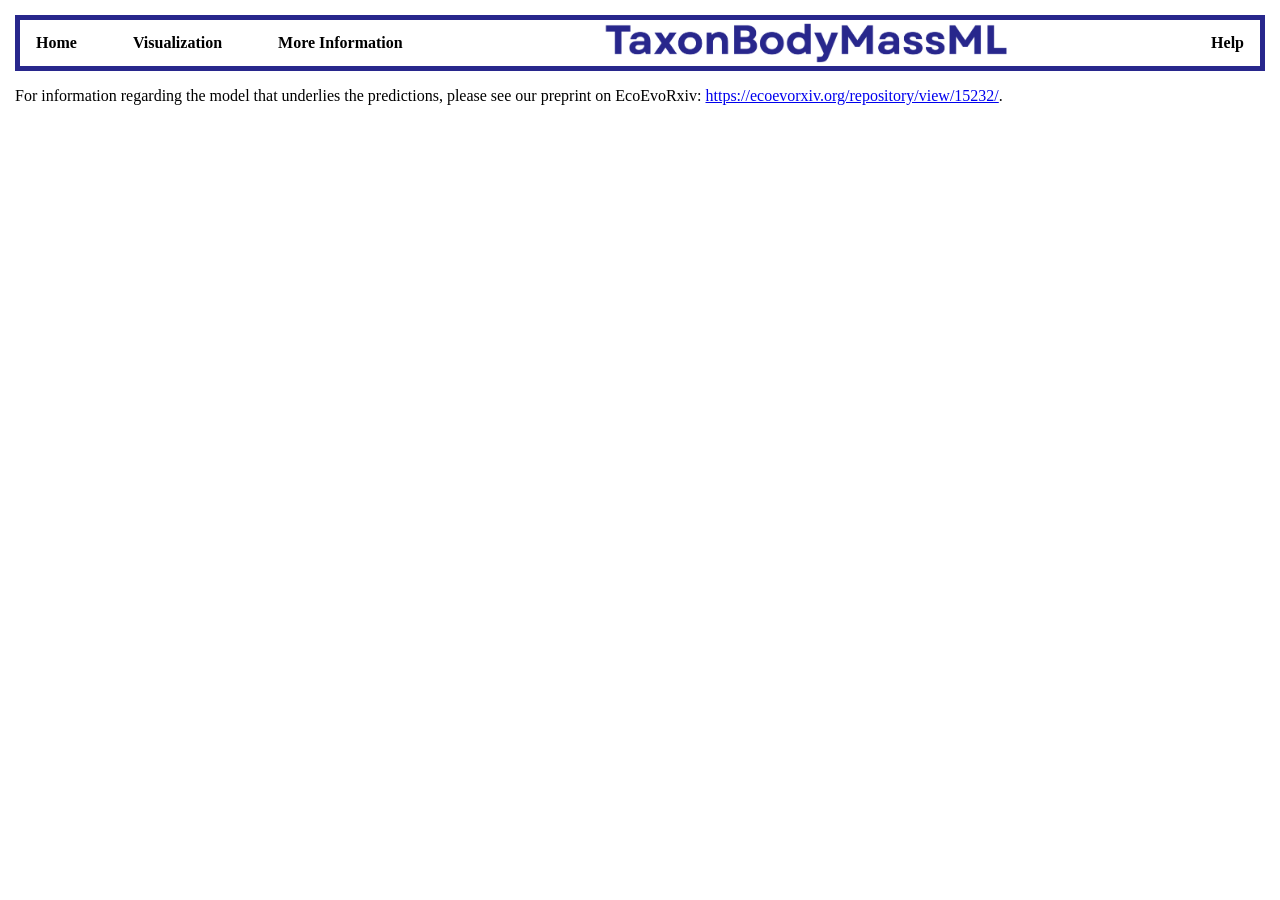
<file: web_dev/alg.html>
<!doctype html>
<html>
  <head>
    <title>TaxonBodyMassML Algorithm</title>
    <link rel="stylesheet" href="info_pages.css?v=2" />
  </head>
  <body>
    <!-- jscpd:ignore-start -->
    <ul class="nav-bar">
      <li><a href="./index.html">Home</a></li>
      <li><a href="./data_visualization.html">Visualization</a></li>

      <li class="dropdown">
        <a href="#">More Information</a>
        <ul class="dropdown-content">
	  <li><a href="./project.html">The TaxonBodyMassML Project</a></li>
          <li><a href="./alg.html">The Algorithm</a></li>
          <li><a href="./citations.html">Resources</a></li>
          <li><a href="./download.html">R &amp; Python Packages</a></li>
        </ul>
      </li>

      <li id = "nav-text-spot"> <img id = "nav-text" src="navText.png"></img></li>

      <li class ="on-right"><a href="./help_page.html">Help</a></li>
     </ul>
    <!-- jscpd:ignore-end -->

    <!-- eventually this will become a page dedicated to describing the predictive algorithm we created this term -->
    <p>For information regarding the model that underlies the predictions, please see our preprint on EcoEvoRxiv: <a href="https://ecoevorxiv.org/repository/view/15232/">https://ecoevorxiv.org/repository/view/15232/</a>.</p>
  </body>
</html>
</file>
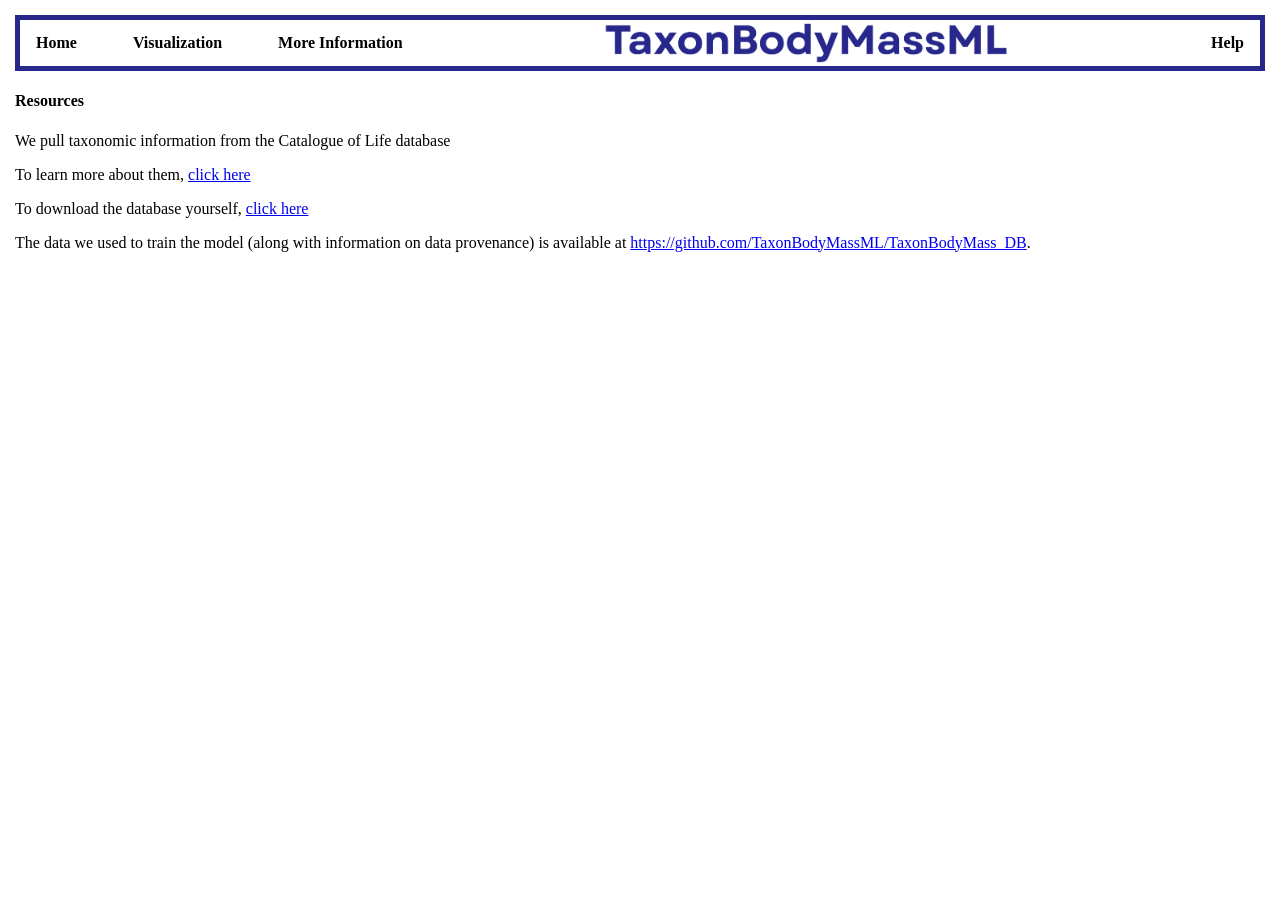
<file: web_dev/citations.html>
<!doctype html>
<html>
  <head>
    <title>TaxonBodyMassML Citations</title>
    <link rel="stylesheet" href="info_pages.css?v=2" />
  </head>
  <body>
    <!-- jscpd:ignore-start -->
    <ul class="nav-bar">
      <li><a href="./index.html">Home</a></li>
      <li><a href="./data_visualization.html">Visualization</a></li>

      <li class="dropdown">
        <a href="#">More Information</a>
        <ul class="dropdown-content">
	  <li><a href="./project.html">The TaxonBodyMassML Project</a></li>
          <li><a href="./alg.html">The Algorithm</a></li>
          <li><a href="./citations.html">Resources</a></li>
          <li><a href="./download.html">R &amp; Python Packages</a></li>
        </ul>
      </li>

	<li id = "nav-text-spot"> <img id = "nav-text" src="navText.png"></img></li>

      <li class="on-right"><a href="./help_page.html">Help</a></li>
     </ul>
    <!-- jscpd:ignore-end -->

    <!-- informal citations will be on this page -->

    <h4> Resources</h4>
    <p> We pull taxonomic information from the Catalogue of Life database</p>
    <p> To learn more about them, <a href = "https://www.catalogueoflife.org/about/catalogueoflife.html"> click here</a></p>
    <p> To download the database yourself, <a href = "https://www.catalogueoflife.org/data/download"> click here</a> </p>

    <p>The data we used to train the model (along with information on data provenance) is available at <a href="https://github.com/TaxonBodyMassML/TaxonBodyMass_DB">https://github.com/TaxonBodyMassML/TaxonBodyMass_DB</a>.</p>


  </body>
</html>
</file>
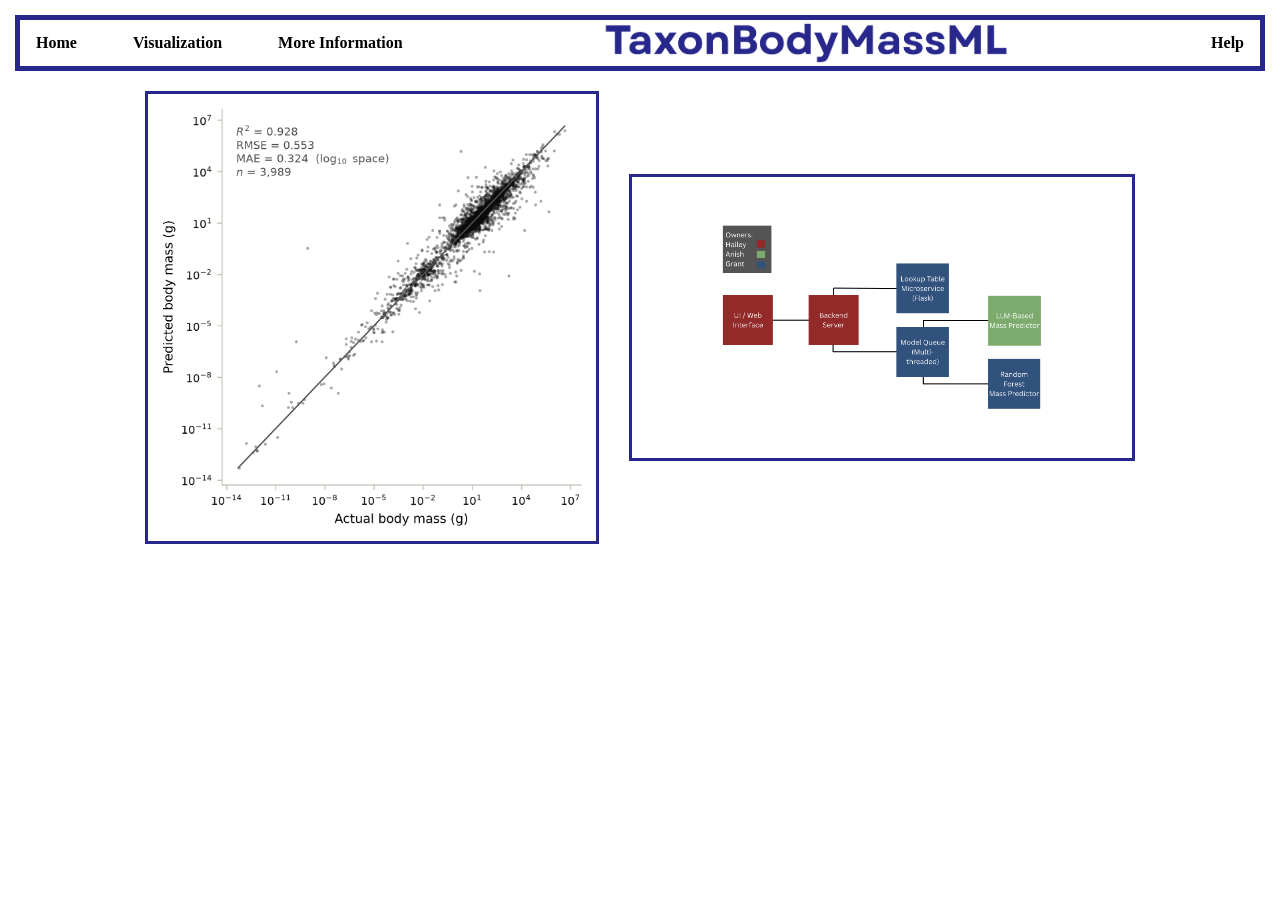
<file: web_dev/data_visualization.html>
<!doctype html>
<html>
  <head>
    <title>TaxonBodyMassML Data Vis</title>
    <link rel="stylesheet" href="info_pages.css?v=2" />
  </head>
  <style>
    .image-container {
	margin-top: 20px;
  	display: flex;
  	justify-content: center;
 	gap: 30px;
  	flex-wrap: wrap;
	align-items: center;
    }

    .graph {
  	width: 35%;
  	height: auto;
	padding: 5px;
	border: 3px solid #28278c;
    }

    .diagram {
  	width: 40%;
  	height: auto;
  	border: 3px solid #28278c;
    }
    
    body {
      text-align: center;
    }

  </style>
  <body>
    <!-- jscpd:ignore-start -->
    <ul class="nav-bar">
      <li><a href="./index.html">Home</a></li>
      <li><a href="./data_visualization.html">Visualization</a></li>

      <li class="dropdown">
        <a href="#">More Information</a>
        <ul class="dropdown-content">
	  <li><a href="./project.html">The TaxonBodyMassML Project</a></li>
          <li><a href="./alg.html">The Algorithm</a></li>
          <li><a href="./citations.html">Resources</a></li>
          <li><a href="./download.html">R &amp; Python Packages</a></li>
        </ul>
      </li>

	<li id = "nav-text-spot"> <img id = "nav-text" src="navText.png"></img></li>

      <li class ="on-right"><a href="./help_page.html">Help</a></li>
     </ul>
    <!-- jscpd:ignore-end -->

    <div class="image-container">
    <img class = "graph" src="graph.png" alt = "predicted vs real masses" />
    <img class = "diagram" src="arch_diagram.png" alt="architecture diagram" />
    </div>
  </body>
</html>
</file>
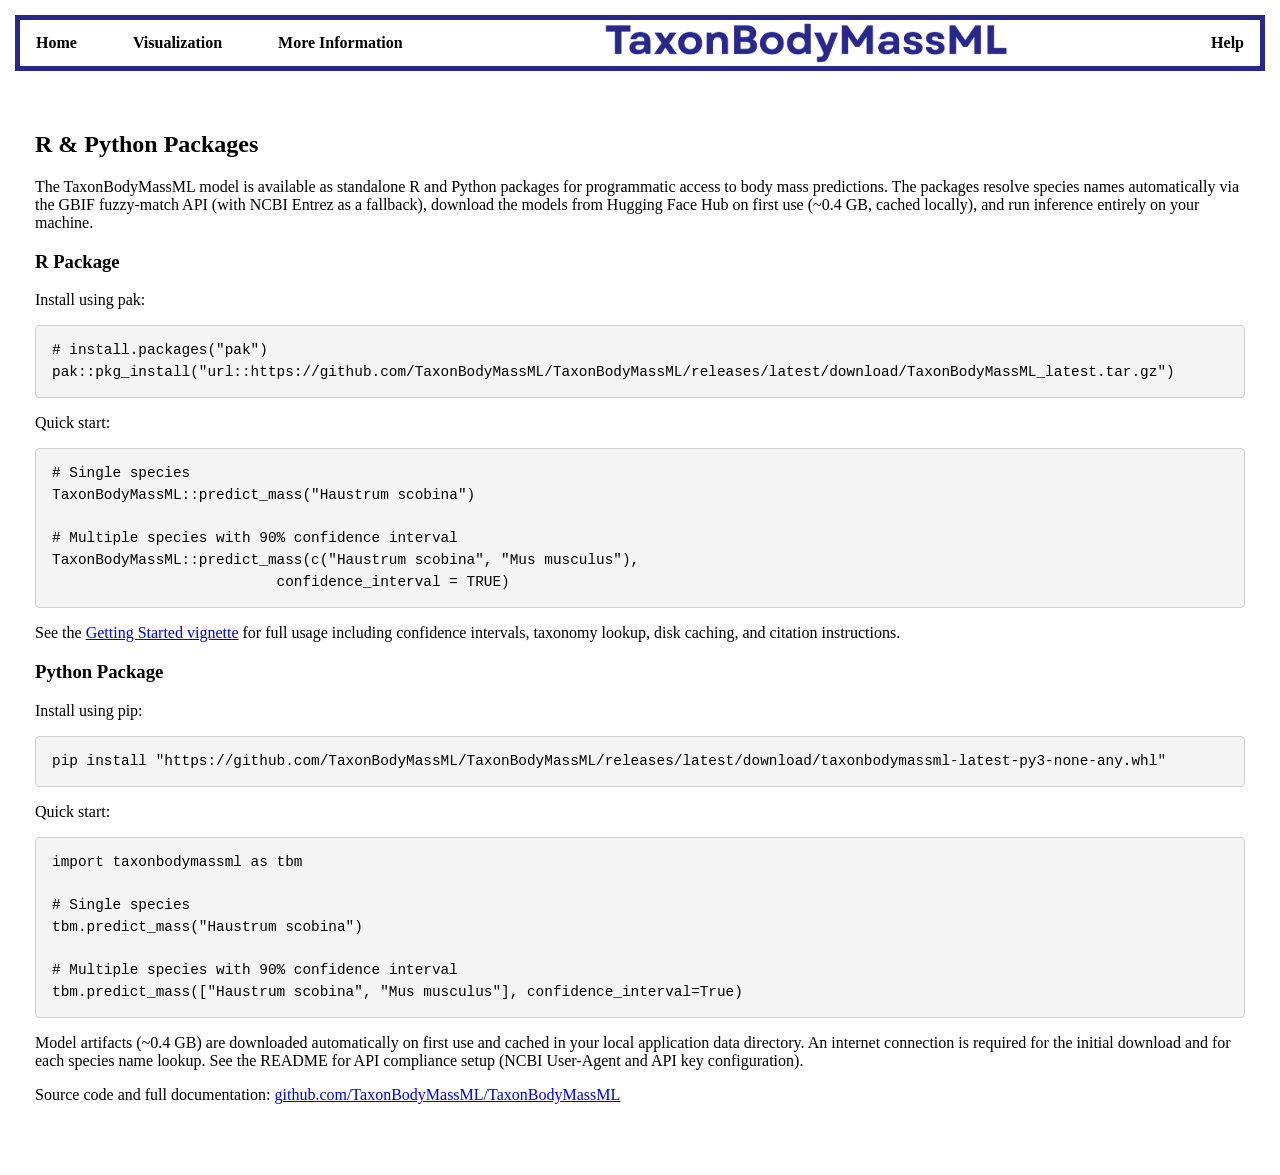
<file: web_dev/download.html>
<!doctype html>
<html>
  <head>
    <title>TaxonBodyMassML Packages</title>
    <link rel="stylesheet" href="info_pages.css?v=2" />
    <style>
      pre {
        background: #f4f4f4;
        border: 1px solid #d0d0d0;
        border-radius: 4px;
        padding: 14px 16px;
        overflow-x: auto;
        font-size: 0.9em;
        line-height: 1.5;
      }
      code {
        font-family: "Courier New", Courier, monospace;
      }
    </style>
  </head>
  <body>
    <!-- jscpd:ignore-start -->
    <ul class="nav-bar">
      <li><a href="./index.html">Home</a></li>
      <li><a href="./data_visualization.html">Visualization</a></li>

      <li class="dropdown">
        <a href="#">More Information</a>
        <ul class="dropdown-content">
          <li><a href="./project.html">The TaxonBodyMassML Project</a></li>
          <li><a href="./alg.html">The Algorithm</a></li>
          <li><a href="./citations.html">Resources</a></li>
          <li><a href="./download.html">R &amp; Python Packages</a></li>
        </ul>
      </li>

      <li id="nav-text-spot"><img id="nav-text" src="navText.png" alt="TaxonBodyMassML" /></li>

      <li class="on-right"><a href="./help_page.html">Help</a></li>
     </ul>
    <!-- jscpd:ignore-end -->

    <div class="page-container">

      <h2>R &amp; Python Packages</h2>

      <p>The TaxonBodyMassML model is available as standalone R and Python packages for programmatic access to body mass predictions. The packages resolve species names automatically via the GBIF fuzzy-match API (with NCBI Entrez as a fallback), download the models from Hugging Face Hub on first use (~0.4 GB, cached locally), and run inference entirely on your machine.</p>

      <h3>R Package</h3>

      <p>Install using pak:</p>
      <pre><code># install.packages("pak")
pak::pkg_install("url::https://github.com/TaxonBodyMassML/TaxonBodyMassML/releases/latest/download/TaxonBodyMassML_latest.tar.gz")</code></pre>

      <p>Quick start:</p>
      <pre><code># Single species
TaxonBodyMassML::predict_mass("Haustrum scobina")

# Multiple species with 90% confidence interval
TaxonBodyMassML::predict_mass(c("Haustrum scobina", "Mus musculus"),
                          confidence_interval = TRUE)</code></pre>

      <p>See the <a href="https://github.com/TaxonBodyMassML/TaxonBodyMassML/blob/main/packages/r/vignettes/getting-started.Rmd">Getting Started vignette</a> for full usage including confidence intervals, taxonomy lookup, disk caching, and citation instructions.</p>

      <h3>Python Package</h3>

      <p>Install using pip:</p>
      <pre><code>pip install "https://github.com/TaxonBodyMassML/TaxonBodyMassML/releases/latest/download/taxonbodymassml-latest-py3-none-any.whl"</code></pre>

      <p>Quick start:</p>
      <pre><code>import taxonbodymassml as tbm

# Single species
tbm.predict_mass("Haustrum scobina")

# Multiple species with 90% confidence interval
tbm.predict_mass(["Haustrum scobina", "Mus musculus"], confidence_interval=True)</code></pre>

      <p>Model artifacts (~0.4 GB) are downloaded automatically on first use and cached in your local application data directory. An internet connection is required for the initial download and for each species name lookup. See the README for API compliance setup (NCBI User-Agent and API key configuration).</p>

      <p>Source code and full documentation: <a href="https://github.com/TaxonBodyMassML/TaxonBodyMassML">github.com/TaxonBodyMassML/TaxonBodyMassML</a></p>

    </div>

  </body>
</html>
</file>
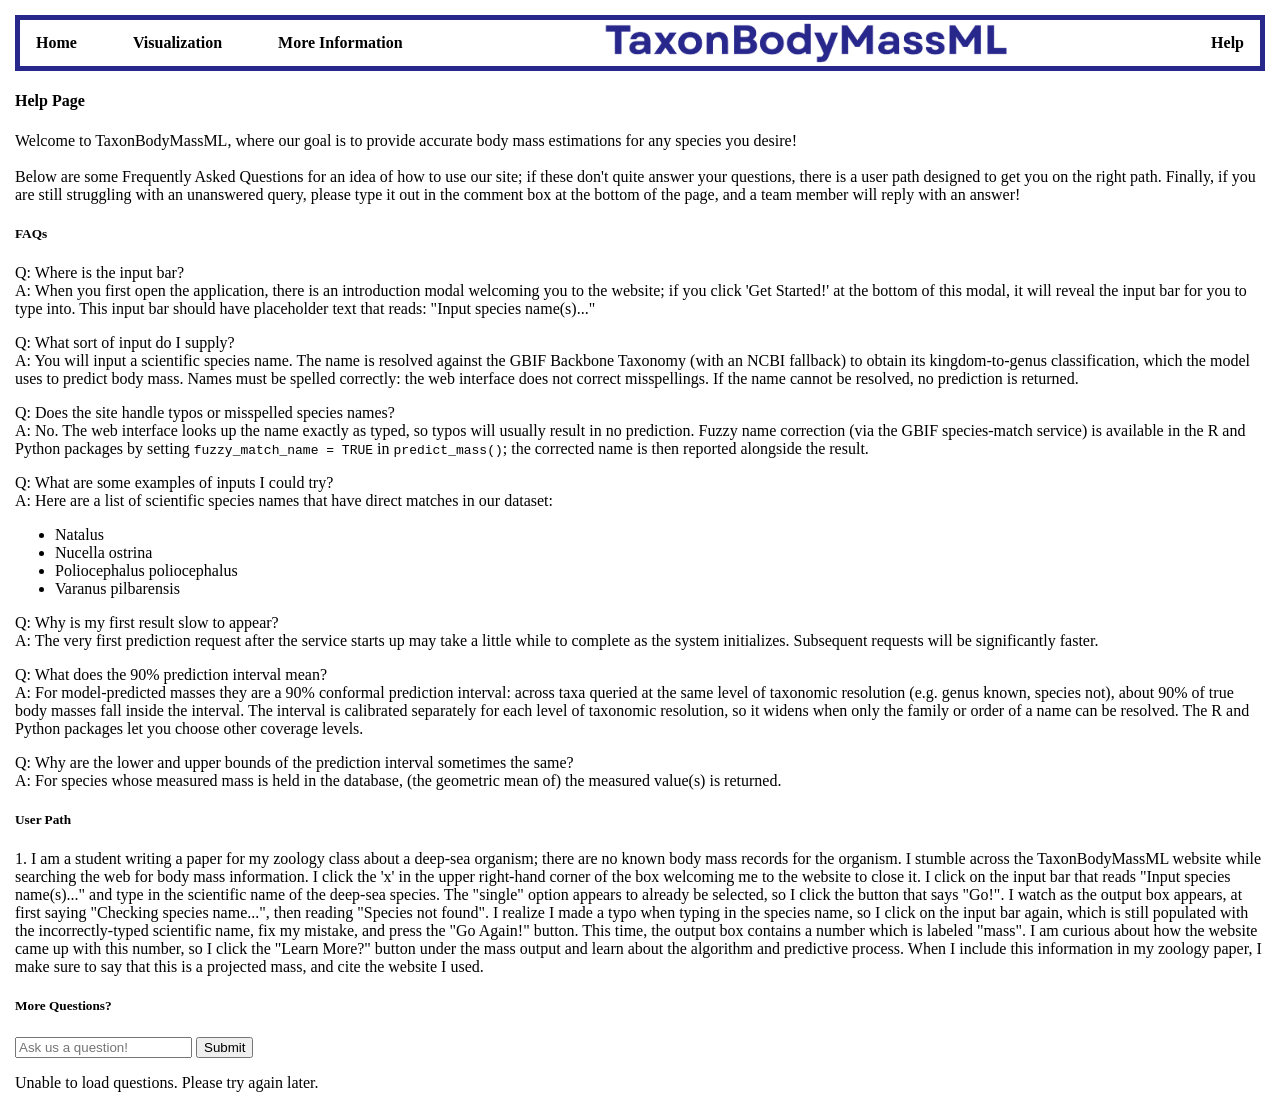
<file: web_dev/help_page.html>
<!doctype html>
<html>
  <head>
    <title>TaxonBodyMassML Help Page</title>
    <link rel="stylesheet" href="info_pages.css?v=3" />
    <script src="help.js?v=3" charset="utf-8" defer></script>
  </head>
  <body>
    <!-- jscpd:ignore-start -->
    <ul class="nav-bar">
      <li><a href="./index.html">Home</a></li>
      <li><a href="./data_visualization.html">Visualization</a></li>

      <li class="dropdown">
        <a href="#">More Information</a>
        <ul class="dropdown-content">
          <li><a href="./project.html">The TaxonBodyMassML Project</a></li>
	  <li><a href="./alg.html">The Algorithm</a></li>
          <li><a href="./citations.html">Resources</a></li>
          <li><a href="./download.html">R &amp; Python Packages</a></li>
        </ul>
      </li>

	<li id = "nav-text-spot"> <img id = "nav-text" src="navText.png"></img></li>

      <li class="on-right"><a href="./help_page.html">Help</a></li>
     </ul>
    <!-- jscpd:ignore-end -->

    <!-- a help page to allow users of all technical backgrounds to be able to interact with the site -->

    <!-- introduction -->

    <h4>Help Page </h4>

    <p> Welcome to TaxonBodyMassML, where our goal is to provide accurate body mass estimations for any species you desire!
    <br><br>Below are some Frequently Asked Questions for an idea of how to use our site; if these don't quite answer your questions, there is a user path designed to get you on the right path. Finally, if you are still struggling with an unanswered query, please type it out in the comment box at the bottom of the page, and a team member will reply with an answer!</p>

    <!-- FAQs -->

    <h5>FAQs</h5>

    <p>Q: Where is the input bar?
    <br>A: When you first open the application, there is an introduction modal welcoming you to the website; if you click 'Get Started!' at the bottom of this modal, it will reveal the input bar for you to type into. This input bar should have placeholder text that reads: "Input species name(s)..."</p>

    <p>Q: What sort of input do I supply?
    <br>A: You will input a scientific species name. The name is resolved against the GBIF Backbone Taxonomy (with an NCBI fallback) to obtain its kingdom-to-genus classification, which the model uses to predict body mass. Names must be spelled correctly: the web interface does not correct misspellings. If the name cannot be resolved, no prediction is returned.</p>

    <p>Q: Does the site handle typos or misspelled species names?
    <br>A: No. The web interface looks up the name exactly as typed, so typos will usually result in no prediction. Fuzzy name correction (via the GBIF species-match service) is available in the R and Python packages by setting <code>fuzzy_match_name = TRUE</code> in <code>predict_mass()</code>; the corrected name is then reported alongside the result.</p>

    <p>Q: What are some examples of inputs I could try?
    <br>A: Here are a list of scientific species names that have direct matches in our dataset:</p>
    <ul>
	    <li> Natalus </li>
	    <li> Nucella ostrina </li>
	    <li> Poliocephalus poliocephalus </li>
	    <li> Varanus pilbarensis </li>
    </ul>

    <p>Q: Why is my first result slow to appear?
    <br>A: The very first prediction request after the service starts up may take a little while to complete as the system initializes. Subsequent requests will be significantly faster.</p>

    <p>Q: What does the 90% prediction interval mean?
    <br>A: For model-predicted masses they are a 90% conformal prediction interval: across taxa queried at the same level of taxonomic resolution (e.g. genus known, species not), about 90% of true body masses fall inside the interval. The interval is calibrated separately for each level of taxonomic resolution, so it widens when only the family or order of a name can be resolved. The R and Python packages let you choose other coverage levels.</p>

   <p>Q: Why are the lower and upper bounds of the prediction interval sometimes the same?
    <br>A: For species whose measured mass is held in the database, (the geometric mean of) the measured value(s) is returned.</p>
 

<!-- example user paths -->

    <h5>User Path</h5>

    <p> 1. I am a student writing a paper for my zoology class about a deep-sea organism; there are no known body mass records for the organism. I stumble across the TaxonBodyMassML website while searching the web for body mass information. I click the 'x' in the upper right-hand corner of the box welcoming me to the website to close it. I click on the input bar that reads "Input species name(s)..." and type in the scientific name of the deep-sea species. The "single" option appears to already be selected, so I click the button that says "Go!". I watch as the output box appears, at first saying "Checking species name...", then reading "Species not found". I realize I made a typo when typing in the species name, so I click on the input bar again, which is still populated with the incorrectly-typed scientific name, fix my mistake, and press the "Go Again!" button. This time, the output box contains a number which is labeled "mass". I am curious about how the website came up with this number, so I click the "Learn More?" button under the mass output and learn about the algorithm and predictive process. When I include this information in my zoology paper, I make sure to say that this is a projected mass, and cite the website I used.</p>



    <!-- question input box -->

    <h5>More Questions?</h5>

    <div id = "question-bar-div">
        <input type="text" id="question-bar" placeholder="Ask us a question!"/>
	<button id="submit-question">Submit</button>
	<div id = "questions-content"></div>
    </div>


  </body>
</html>
</file>
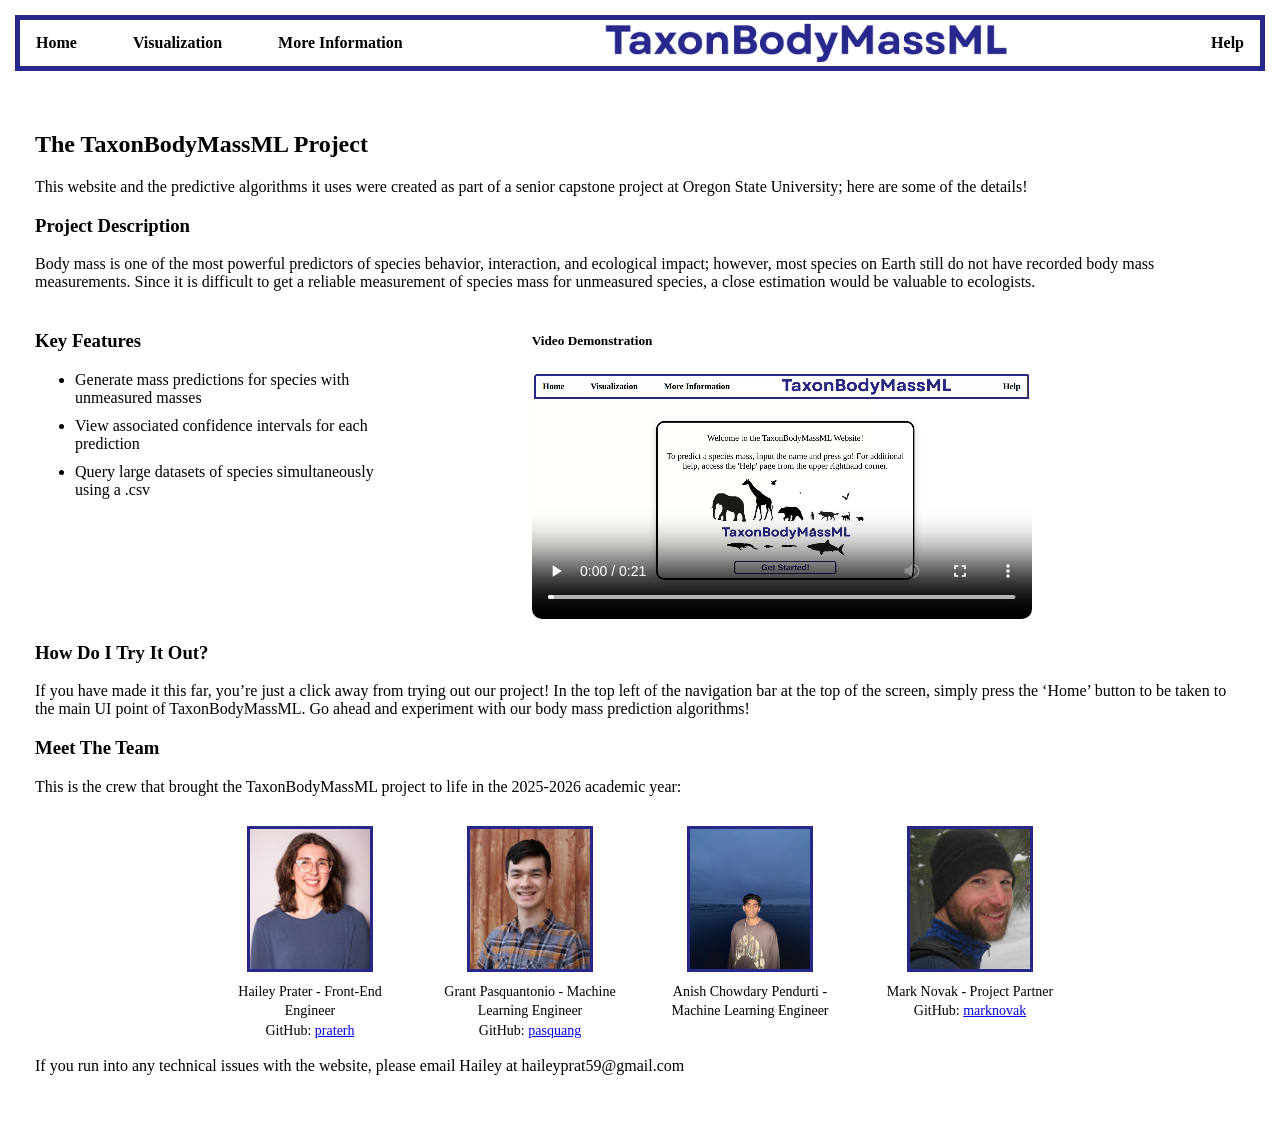
<file: web_dev/project.html>
<!doctype html>
<html>
  <head>
    <title>TaxonBodyMassML Algorithm</title>
    <link rel="stylesheet" href="info_pages.css?v=2" />
  </head>
  <body>
    <!-- jscpd:ignore-start -->
    <ul class="nav-bar">
      <li><a href="./index.html">Home</a></li>
      <li><a href="./data_visualization.html">Visualization</a></li>

      <li class="dropdown">
        <a href="#">More Information</a>
        <ul class="dropdown-content">
          <li><a href="./project.html">The TaxonBodyMassML Project</a></li>
          <li><a href="./alg.html">The Algorithm</a></li>
          <li><a href="./citations.html">Resources</a></li>
          <li><a href="./download.html">R &amp; Python Packages</a></li>
        </ul>
      </li>

	<li id = "nav-text-spot"> <img id = "nav-text" src="navText.png"></img></li>

      <li class ="on-right"><a href="./help_page.html">Help</a></li>
     </ul>
    <!-- jscpd:ignore-end -->

    <div class="page-container">

    <h2>The TaxonBodyMassML Project </h2>

    <p> This website and the predictive algorithms it uses were created as part of a senior capstone project at Oregon State University; here are some of the details!
    

    <h3>Project Description</h3>

    <p> Body mass is one of the most powerful predictors of species behavior, interaction, and ecological impact; however, most species on Earth still do not have recorded body mass measurements.  Since it is difficult to get a reliable measurement of species mass for unmeasured species, a close estimation would be valuable to ecologists.  </p>


    <div id="features-demo">
    <div id="features-list">
    <h3>Key Features</h3>

    <ul>
	    <li>Generate mass predictions for species with unmeasured masses</li>
	    <li>View associated confidence intervals for each prediction</li>
	    <li>Query large datasets of species simultaneously using a .csv</li>
    </ul>
    </div>

    <div id="demo-video">
    <h5> Video Demonstration </h5>

  	<video controls width="600">
  	<source src="demo.webm" type="video/webm">
  	Your browser does not support webm videos.
	</video>
    </div>
    </div>


    <h3>How Do I Try It Out?</h3>

    <p>If you have made it this far, you’re just a click away from trying out our project! In the top left of the navigation bar at the top of the screen, simply press the ‘Home’ button to be taken to the main UI point of TaxonBodyMassML. Go ahead and experiment with our body mass prediction algorithms!</p>

    <h3>Meet The Team</h3>

    <p>This is the crew that brought the TaxonBodyMassML project to life in the 2025-2026 academic year:</p>

    <div id= "team-photos">

	<div id = "hailey-section">
	<img id = "hailey" class="headshot" src="hailey.JPG"></img>
	<p> Hailey Prater - Front-End Engineer </p>
	<p> GitHub: <a href="https://github.com/praterh">praterh</a></p>
	</div>
	<div id = "grant-section">
	<img id = "grant" class="headshot" src=grant.jpg></img>
	<p> Grant Pasquantonio - Machine Learning Engineer </p>
	<p> GitHub: <a href="https://github.com/pasquang">pasquang</a></p>
	</div>
	<div id = "anish-section">
		<img id= "anish" class="headshot" src="anish.jpeg">
		<p>Anish Chowdary Pendurti - Machine Learning Engineer</p>
		<!--<p> GitHub: <a href="https://github.com/marknovak">https://github.com/marknovak</a></p>-->
	</div>
	<div id = "mark-section">
	<img id = "mark" class="headshot" src="mark.png"></img>
	<p>Mark Novak - Project Partner</p>
	<p> GitHub: <a href="https://github.com/marknovak">marknovak</a></p>
	</div>

    </div>

    <p>If you run into any technical issues with the website, please email Hailey at haileyprat59@gmail.com</p>

    </div>



  </body>
</html>
</file>
<file: web_dev/info_pages.css>
/* Nav Bar */
.nav-bar {
  display: flex;
  align-items: center;
  justify-content: space-between;
  margin: 0;
  list-style: none;
  gap: 1.5rem;
  padding: 0;
  background: white;
  border: 5px solid #28278c;
}

.on-right {
  margin-left: auto;
}

.nav-bar > li {
  position: relative;
}

.nav-bar > li > a {
  display: block;
  padding: 14px 16px;
  color: black;
  font-weight: bolder;
  text-decoration: none;
  text-align: center;
}

.nav-bar > li > a:hover {
  background: #dadef7;
}

.dropdown-content {
  display: none;
  position: absolute;
  top: 100%;
  left: 0;
  min-width: 187px;
  background: white;
  box-shadow: 0 8px 16px rgba(0,0,0,0.2);
  list-style: none;
  padding: 0;
  margin: 0;
  z-index: 10;
  font-weight: bolder;
}

.dropdown-content li a {
  display: block;
  padding: 12px 16px;
  color: black;
  text-decoration: none;
}

.dropdown-content li a:hover {
  background: #dadef7;
}

.dropdown:hover .dropdown-content {
  display: block;
  z-index: 1000;
}

#nav-text {
  height: 40px;
  width: auto;
  display: block;
}

#nav-text-spot {
  display: flex;
  align-items: center;
  justify-content: center;
  flex: 1;
}

body {
margin: 15px;
}

/* Help Page */

h5 {
  font-weight: 600;
}

.unanswered {
  color: red;
  font-weight: bold;
  margin-left: 8px;
}

.answered {
  color: green;
  font-weight: bold;
  margin-left: 8px; 
}

/* Landing Page */

.page-container {
  max-width: 1400px;   
  margin: 0 auto;       
  padding: 40px 20px;  
}

#features-demo {
  display: flex;
  align-items: flex-start;
  gap: 40px;
  margin-top: 20px;
}

#features-list {
  flex: 1;
}

#features-list li {
  margin-bottom: 10px;;
}

#demo-video {
  margin-left: 100px;
  flex: 2;
}

#demo-video video {
  width: 100%;
  max-width: 500px;
  border-radius: 10px;
}

.headshot {
  width: 120px;
  height: 140px;
  object-fit: cover;
  border: 3px solid #28278c;
  margin-bottom: 10px;
}

#team-photos {
  display: flex;
  justify-content: center;
  gap: 40px;
  flex-wrap: wrap;
  margin-top: 30px;
}

#team-photos > div {
  display: flex;
  flex-direction: column;
  align-items: center;
  width: 180px;
  text-align: center;
}

#team-photos p {
  font-size: 14px;
  line-height: 1.4;
  margin: 0;
}
</file>
